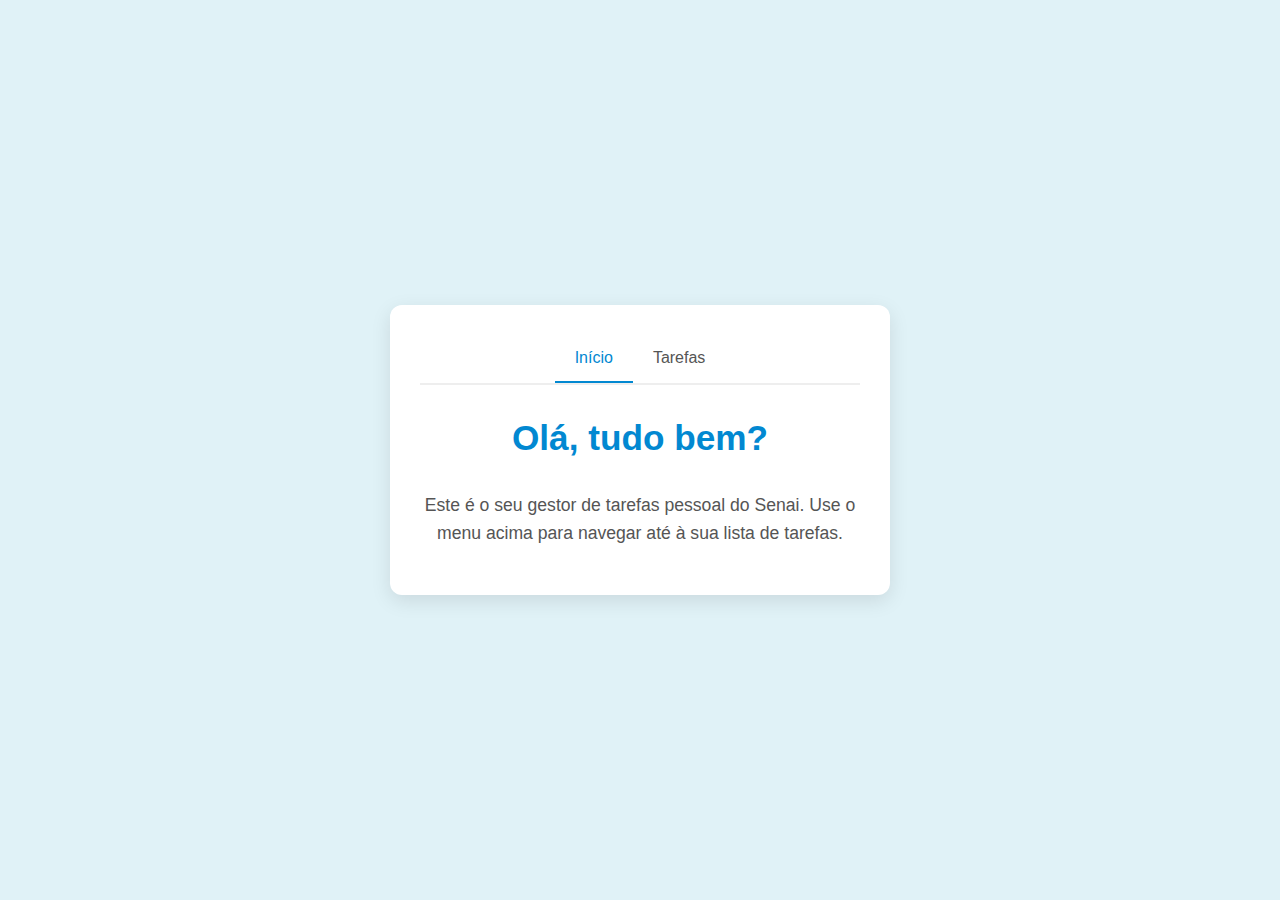
<file: frontend/index.html>
<!DOCTYPE html>
<html lang="pt-br">
<head>
    <meta charset="UTF-8">
    <meta name="viewport" content="width=device-width, initial-scale-1.0">
    <title>Tarefas do Senai</title> <!-- Título corrigido -->
    <link rel="stylesheet" href="style.css">
</head>
<body>
    <div class="container">
        <nav>
            <a href="#" id="link-inicio" class="active">Início</a>
            <a href="#" id="link-tarefas">Tarefas</a>
        </nav>

        <main id="inicio">
            <h1>Olá, tudo bem?</h1>
            <p>Este é o seu gestor de tarefas pessoal do Senai. Use o menu acima para navegar até à sua lista de tarefas.</p>
        </main>

        <main id="tarefas" class="hidden">
            <h1>Tarefas do Senai</h1>
            <div class="form-tarefa">
                <input type="text" id="input-tarefa" placeholder="Adicione uma nova tarefa...">
                <button id="btn-adicionar">Adicionar</button>
            </div>
            <ul id="lista-tarefas">
                <!-- As tarefas da API aparecerão aqui -->
            </ul>
        </main>
        
        <!-- O rodapé foi removido, como solicitado -->
    </div>
    <script src="script.js"></script>
</body>
</html>
</file>
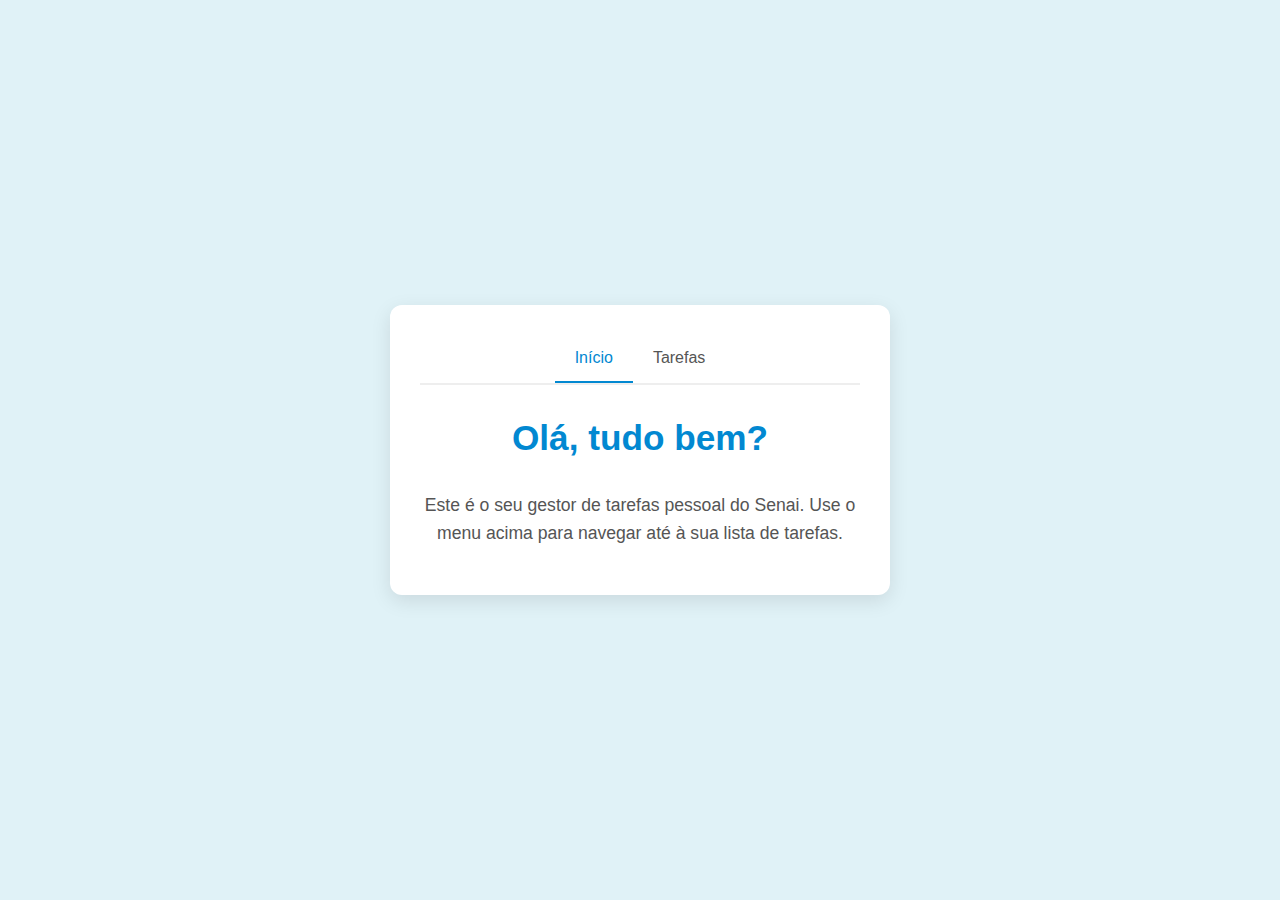
<file: ProjetoSenai/frontend/index.html>
<!DOCTYPE html>
<html lang="pt-br">
<head>
    <meta charset="UTF-8">
    <meta name="viewport" content="width=device-width, initial-scale-1.0">
    <title>Tarefas do Senai</title> <!-- Título corrigido -->
    <link rel="stylesheet" href="style.css">
</head>
<body>
    <div class="container">
        <nav>
            <a href="#" id="link-inicio" class="active">Início</a>
            <a href="#" id="link-tarefas">Tarefas</a>
        </nav>

        <main id="inicio">
            <h1>Olá, tudo bem?</h1>
            <p>Este é o seu gestor de tarefas pessoal do Senai. Use o menu acima para navegar até à sua lista de tarefas.</p>
        </main>

        <main id="tarefas" class="hidden">
            <h1>Tarefas do Senai</h1>
            <div class="form-tarefa">
                <input type="text" id="input-tarefa" placeholder="Adicione uma nova tarefa...">
                <button id="btn-adicionar">Adicionar</button>
            </div>
            <ul id="lista-tarefas">
                <!-- As tarefas da API aparecerão aqui -->
            </ul>
        </main>
        
        <!-- O rodapé foi removido, como solicitado -->
    </div>
    <script src="script.js"></script>
</body>
</html>
</file>
<file: frontend/style.css>
/* ARQUIVO: frontend/style.css */
body {
    font-family: 'Segoe UI', Tahoma, Geneva, Verdana, sans-serif;
    background-color: #e0f2f7;
    display: flex;
    justify-content: center;
    align-items: center;
    min-height: 100vh;
    margin: 0;
    color: #333;
    line-height: 1.6;
}

.container {
    background: #ffffff;
    padding: 30px;
    border-radius: 12px;
    box-shadow: 0 6px 20px rgba(0, 0, 0, 0.1);
    width: 100%;
    max-width: 500px;
    box-sizing: border-box;
}

/* --- ESTILOS PARA A NAVEGAÇÃO DAS ABAS --- */
nav {
    display: flex;
    justify-content: center;
    border-bottom: 2px solid #eee;
    margin-bottom: 25px;
}
nav a {
    padding: 10px 20px;
    text-decoration: none;
    color: #555;
    font-weight: 500;
    border-bottom: 2px solid transparent;
    transition: all 0.3s ease;
}
nav a:hover {
    color: #0288d1;
}
nav a.active {
    color: #0288d1;
    border-bottom-color: #0288d1;
}

/* --- CLASSE PARA ESCONDER AS ABAS INATIVAS --- */
main.hidden {
    display: none;
}


h1 {
    text-align: center;
    color: #0288d1;
    margin-bottom: 25px;
    font-size: 2.2em;
    font-weight: 600;
}

#inicio p {
    text-align: center;
    font-size: 1.1em;
    color: #555;
}

.form-tarefa {
    display: flex;
    gap: 10px;
    margin-bottom: 25px;
}

#input-tarefa {
    flex-grow: 1;
    padding: 12px 15px;
    border: 1px solid #b0e0e6;
    border-radius: 6px;
    font-size: 1em;
    transition: border-color 0.3s ease;
}

#input-tarefa:focus {
    border-color: #0288d1;
    outline: none;
    box-shadow: 0 0 0 3px rgba(2, 136, 209, 0.2);
}

#btn-adicionar {
    padding: 12px 20px;
    background-color: #28a745;
    color: white;
    border: none;
    border-radius: 6px;
    cursor: pointer;
    font-size: 1em;
    font-weight: 600;
    transition: background-color 0.3s ease, transform 0.2s ease;
}

#btn-adicionar:hover {
    background-color: #218838;
    transform: translateY(-2px);
}

ul {
    list-style-type: none;
    padding: 0;
}

li {
    display: flex;
    justify-content: space-between;
    align-items: center;
    padding: 12px 0;
    border-bottom: 1px solid #eceff1;
    transition: background-color 0.3s ease;
}

li:last-child {
    border-bottom: none;
}

li:hover {
    background-color: #f8fcfd;
}

li.concluida {
    background-color: #e8f5e9;
}

li.concluida span {
    text-decoration: line-through;
    color: #888;
    font-style: italic;
}

li span {
    flex-grow: 1;
    padding: 5px;
}

.botoes-tarefa {
    display: flex;
    gap: 8px;
}

.btn-concluir {
    background: #007bff;
    color: white;
    border: none;
    padding: 8px 12px;
    border-radius: 6px;
    cursor: pointer;
    font-size: 0.9em;
    font-weight: 500;
    transition: background-color 0.3s ease;
}

.btn-concluir:hover {
    background-color: #0056b3;
}

li.concluida .btn-concluir {
    background-color: #ffc107;
    color: #212529;
}

li.concluida .btn-concluir:hover {
    background-color: #e0a800;
}

.btn-deletar {
    background: #dc3545;
    color: white;
    border: none;
    padding: 8px 12px;
    border-radius: 6px;
    cursor: pointer;
    font-size: 0.9em;
    font-weight: 500;
    transition: background-color 0.3s ease, transform 0.2s ease;
}

.btn-deletar:hover {
    background-color: #c82333;
    transform: translateY(-1px);
}

footer {
    text-align: center;
    margin-top: 30px;
    font-size: 0.85em;
    color: #777;
}
</file>
<file: ProjetoSenai/frontend/style.css>
/* ARQUIVO: frontend/style.css */
body {
    font-family: 'Segoe UI', Tahoma, Geneva, Verdana, sans-serif;
    background-color: #e0f2f7;
    display: flex;
    justify-content: center;
    align-items: center;
    min-height: 100vh;
    margin: 0;
    color: #333;
    line-height: 1.6;
}

.container {
    background: #ffffff;
    padding: 30px;
    border-radius: 12px;
    box-shadow: 0 6px 20px rgba(0, 0, 0, 0.1);
    width: 100%;
    max-width: 500px;
    box-sizing: border-box;
}

/* --- ESTILOS PARA A NAVEGAÇÃO DAS ABAS --- */
nav {
    display: flex;
    justify-content: center;
    border-bottom: 2px solid #eee;
    margin-bottom: 25px;
}
nav a {
    padding: 10px 20px;
    text-decoration: none;
    color: #555;
    font-weight: 500;
    border-bottom: 2px solid transparent;
    transition: all 0.3s ease;
}
nav a:hover {
    color: #0288d1;
}
nav a.active {
    color: #0288d1;
    border-bottom-color: #0288d1;
}

/* --- CLASSE PARA ESCONDER AS ABAS INATIVAS --- */
main.hidden {
    display: none;
}


h1 {
    text-align: center;
    color: #0288d1;
    margin-bottom: 25px;
    font-size: 2.2em;
    font-weight: 600;
}

#inicio p {
    text-align: center;
    font-size: 1.1em;
    color: #555;
}

.form-tarefa {
    display: flex;
    gap: 10px;
    margin-bottom: 25px;
}

#input-tarefa {
    flex-grow: 1;
    padding: 12px 15px;
    border: 1px solid #b0e0e6;
    border-radius: 6px;
    font-size: 1em;
    transition: border-color 0.3s ease;
}

#input-tarefa:focus {
    border-color: #0288d1;
    outline: none;
    box-shadow: 0 0 0 3px rgba(2, 136, 209, 0.2);
}

#btn-adicionar {
    padding: 12px 20px;
    background-color: #28a745;
    color: white;
    border: none;
    border-radius: 6px;
    cursor: pointer;
    font-size: 1em;
    font-weight: 600;
    transition: background-color 0.3s ease, transform 0.2s ease;
}

#btn-adicionar:hover {
    background-color: #218838;
    transform: translateY(-2px);
}

ul {
    list-style-type: none;
    padding: 0;
}

li {
    display: flex;
    justify-content: space-between;
    align-items: center;
    padding: 12px 0;
    border-bottom: 1px solid #eceff1;
    transition: background-color 0.3s ease;
}

li:last-child {
    border-bottom: none;
}

li:hover {
    background-color: #f8fcfd;
}

li.concluida {
    background-color: #e8f5e9;
}

li.concluida span {
    text-decoration: line-through;
    color: #888;
    font-style: italic;
}

li span {
    flex-grow: 1;
    padding: 5px;
}

.botoes-tarefa {
    display: flex;
    gap: 8px;
}

.btn-concluir {
    background: #007bff;
    color: white;
    border: none;
    padding: 8px 12px;
    border-radius: 6px;
    cursor: pointer;
    font-size: 0.9em;
    font-weight: 500;
    transition: background-color 0.3s ease;
}

.btn-concluir:hover {
    background-color: #0056b3;
}

li.concluida .btn-concluir {
    background-color: #ffc107;
    color: #212529;
}

li.concluida .btn-concluir:hover {
    background-color: #e0a800;
}

.btn-deletar {
    background: #dc3545;
    color: white;
    border: none;
    padding: 8px 12px;
    border-radius: 6px;
    cursor: pointer;
    font-size: 0.9em;
    font-weight: 500;
    transition: background-color 0.3s ease, transform 0.2s ease;
}

.btn-deletar:hover {
    background-color: #c82333;
    transform: translateY(-1px);
}

footer {
    text-align: center;
    margin-top: 30px;
    font-size: 0.85em;
    color: #777;
}
</file>
